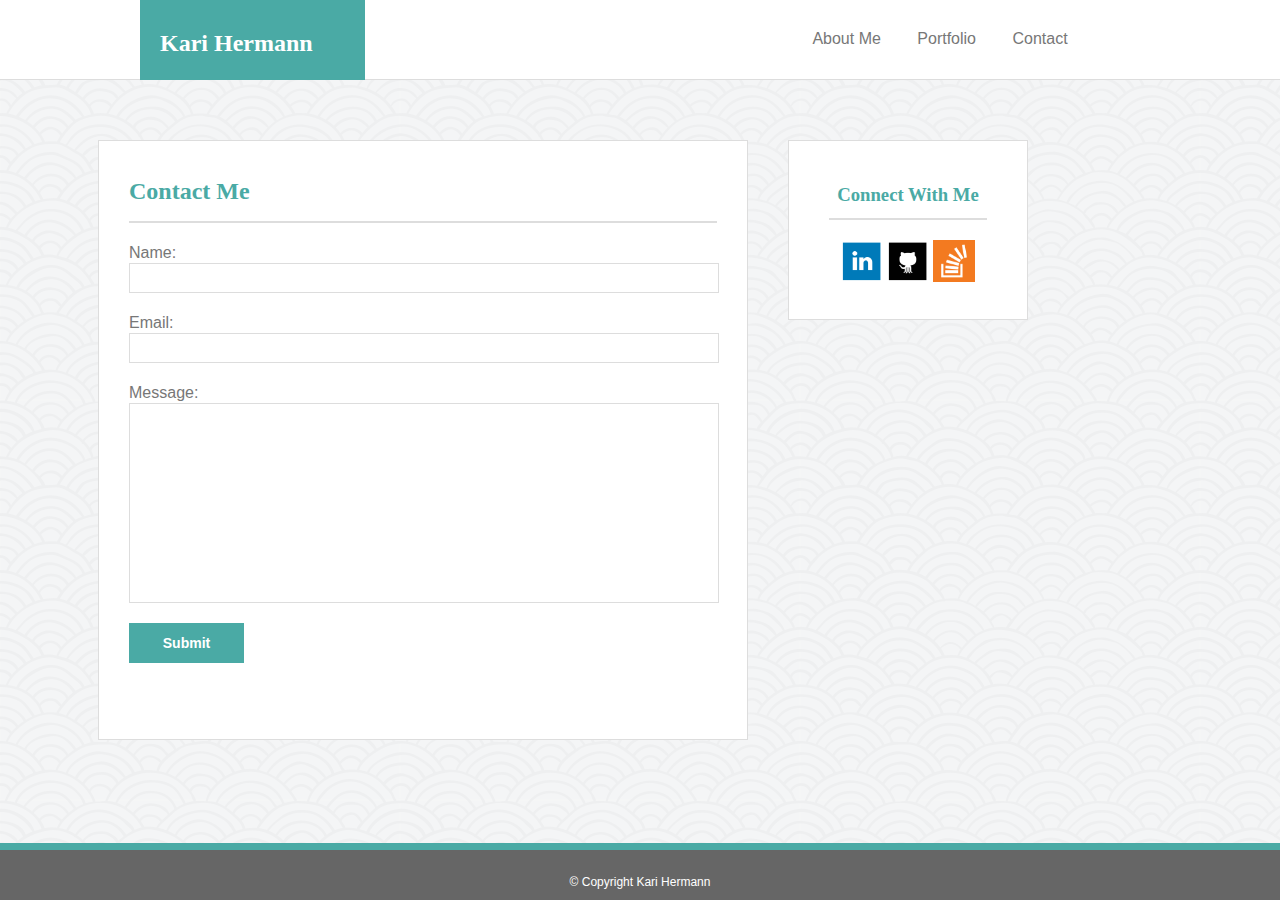
<file: contact.html>
<!DOCTYPE html>
<html lang="en">
<head>
	<meta charset="UTF-8">
	<title>Basic Portfolio</title>
	<link rel="stylesheet" type="text/css" href="assets/style.css">
</head>
<header>
	<section class="navbar">
	<div id="name">
	<h2>Kari Hermann</h2>
	</div>
	<div id="links">
    
    <a class="navlink" href="file:///C:/Users/Karin/Desktop/Code/1.2/Basic-Portfolio/index.html" style="text-decoration:none">About Me</a>

	<a class="navlink" href="file:///C:/Users/Karin/Desktop/Code/1.2/Basic-Portfolio/portfolio.html" style="text-decoration:none">Portfolio</a>

    <a class="navlink" href="file:///C:/Users/Karin/Desktop/Code/1.2/Basic-Portfolio/contact.html" style="text-decoration:none">Contact</a>
   
 
    </div>
  </section>
</header>

<body>
	<section class="contact">
	<header>
	<h2>Contact Me</h2>
	<hr color="#ddd">
	</header>
	<form>
  Name:<br>
  <input id="namebox" type="text" name="Name"><br>
  <br>
  Email:<br>
  <input id="email" type="text" name="Email"><br>
  <br>
  Message:<br>
  <input id="message" type="text" name="Message"><br>
  <br>
  <button id="submit" type="Submit"><strong>Submit</strong></button>
    </form>
	</section>
	
	<section id="sidebar">

		<h3>Connect With Me</h3>
	<hr color="#ddd" width="80%" shade="none">

	<a href="https://www.linkedin.com/in/karin-hermann-876858ab/">
  <img src="assets/linkedin.png" alt="Linkedin" style="width:42px;height:42px;border:0;"></a>
  	<a href="https://www.github.com/karinclimber">
  <img src="assets/github.png" alt="Github" style="width:42px;height:42px;border:0;"></a>
  	<a href="http://stackoverflow.com/users/7954747/kari">
  <img src="assets/stack overflow.png" alt="Stack Overflow" style="width:42px;height:42px;border:0;"></a>
	</section>

	<footer>&copy; Copyright Kari Hermann</footer>
</body>
</html>
</file>
<file: assets/style.css>
* {
  box-sizing: border-box;
}

/*Header CSS, class=navbar, two divs: name and links*/

header {
}

.navbar{
	position: fixed;
	top:0;
	right: 0;
	padding: 0px;
	height: 80px;
	width: 100%;
	background: #fff;
	top: 0;
	border-bottom: 1px solid #ddd;
	z-index: 100;
	text-align: center;
}

#name {
	background: #4aaaa5;
	top: 0;
	float: left;
	width: 225px;
	text-align: center;
	height: 80px;
	color: #fff;
	padding: 10px;
	margin-left: 140px;
	margin-top: 0px;
	margin-bottom: 0px;
	font-family: 'Georgia', Times, "Times New Roman", serif;
	padding-left: 20px;
}

#links {
	background: #fff;
	float: right;
	width: 50%;
	color: #777;
	display: inline-block;
	padding: 30px;
	font-size: 16px;
	margin-right:20px;
	font-family: Arial, "Helvetica Neue", Helvetica, sans-serif;
	text-align: center;
}

a:link {
	color:#777;}  /* unvisited link */
a:visited {
	color:#777;}  /* visited link */
a:hover {
	color:#777;}  /* mouse over link */
a:active {
	color:#777;}  /* selected link */

.navlink {
	padding-right: 16px;
	padding-left: 16px;
}

body {
	background-image: url(seigaiha.png);
	display: block;
	margin-top: 140px;
}

h2 {
	font-color: #4aaaa5;
	text-align: left;
	font-family: 'Georgia', Times, "Times New Roman", serif;
}

h3 {
	font-color: #4aaaa5;
	text-align: center;
	font-family: 'Georgia', Times, "Times New Roman", serif;
}

hr {
	margin-bottom: 20px;
	color: #ddd;
}
.main-bio {
	font-family: Arial, "Helvetica Neue", Helvetica, sans-serif;
	color: #4aaaa5;
	width: 580px;
	margin-bottom: 20px;
	float: left;
	overflow: visible;
	display: inline-block;
	position: relative;
	border: 1px solid #ddd;
	background: #fff;
	margin-left: 140px;
	padding: 20px 30px 20px 30px;
	text-align: left;
}

#savannah{
	float:left;
}

#sidebar {
	float: right;
	color: #4aaaa5;
	background: #fff;
	width: 240px;
	height: 180px;
	overflow: visible;
	position: absolute;
	line-height: 10px;
	margin-right: 215px;
	margin-left: 40px;
	text-align: center;
	display: inline-block;
	border: 1px solid #ddd;
	padding: 30px 20px 30px 20px;
}

p {
	color: #777;
}

.contact {
	width: 650px;
	height: 600px;
	border: 1px solid #ddd;
	text-align: center;
	padding: 20px 30px 40px 30px;
	color: #4aaaa5;
	margin-left: 90px;
	background: #fff;
	display: inline-block;
	line-height: 20px;
	float: left;
	position: relative;
	margin-bottom: 20px;
}

form {
	color: #777;
	text-align: left;
	font-family: Arial, "Helvetica Neue", Helvetica, sans-serif;
}

input {
	width:590px;
	color: #ddd;
	text-align: left;
	font-size: 14px;
	border: 1px solid #ddd;
}

#namebox {
	height: 30px;
}

#email{
	height: 30px;
}
#message {
	height: 200px;
	text-align: left;
	color: #ddd;
}

#submit{
	background: #4aaaa5;
	color: #fff;
	height: 40px;
	width: 115px;
	font-size: 14px;
	border: 1px solid #4aaaa5;
}

.picture {
	padding: 20px 30px 20px 30px;
	z-index: 5;
}

#container{
	height: 830px;
	width: 600px;
	border: 1px solid #ddd;
	top: 40;
	background: #fff;
	color: #4aaaa5;
	margin-left: 115px;
	padding: 0px 30px 0px 30px;
	display: inline-block;
}
.phototitle {
	font-family: Arial, "Helvetica Neue", Helvetica, sans-serif;
	z-index: 100;
	font-size: 16px;
	background-color: #4aaaa5;
	color: #fff;
	padding: 10px;
}

#melly {
	float: left;
	display: inline-block;
	width: 265px;
	height: 200px;
}

#kentucky {
	float: left;
	display: block;
	width: 265px;
	height: 200px;
}

#melly3 {
	float: left;
	display: block;
	width: 265px;
	height: 200px;
}

#michael {
	float: left;
	display: block;
	width: 265px;
	height: 200px;
}

#melly2 {
	float: left;
	display: block;
}

#wedding {
	float: left;
	display: block;
}

footer {
	position: fixed;
	z-index: 100;
	left: 0;
	bottom: 0;
	background: #666;
	padding: 25px;
	font-size: 12px;
	color: #fff;
	border-top: 7px solid #4aaaa5;
	margin-top: 40px;
	clear: both;
	text-align: center;
	height: 30px;
	width: 100%;
	font-family: Arial, "Helvetica Neue", Helvetica, sans-serif;
}
</file>
